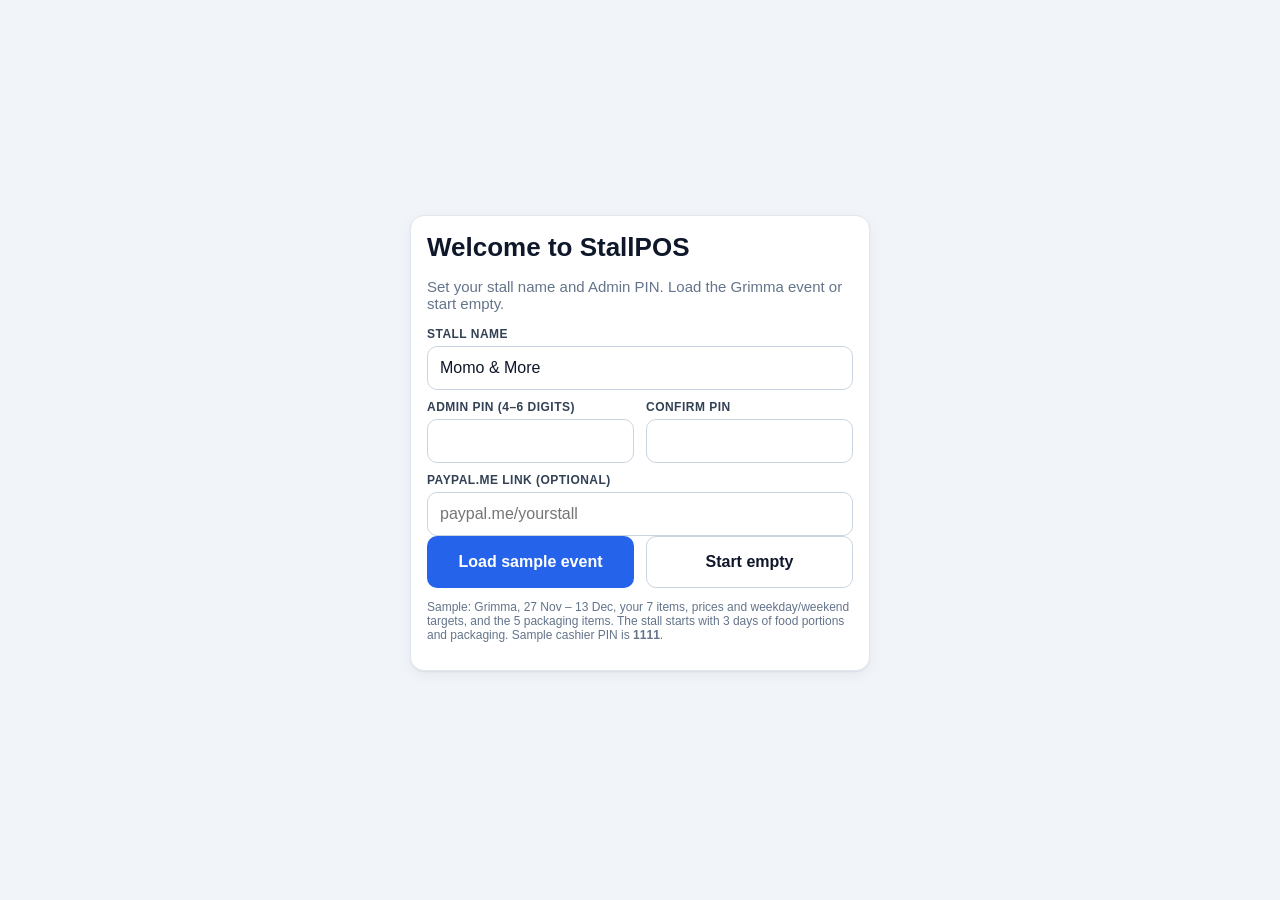
<file: index.html>
<!DOCTYPE html>
<html lang="en">
<head>
  <meta charset="UTF-8" />
  <meta name="viewport" content="width=device-width, initial-scale=1, viewport-fit=cover" />
  <meta name="apple-mobile-web-app-capable" content="yes" />
  <meta name="apple-mobile-web-app-status-bar-style" content="black-translucent" />
  <meta name="theme-color" content="#0f172a" />
  <title>StallPOS v2</title>
  <meta name="apple-mobile-web-app-title" content="StallPOS" />
  <link rel="manifest" href="manifest.webmanifest" />
  <link rel="apple-touch-icon" href="icons/icon-180.png" />
  <link rel="icon" href="icons/icon-192.png" />
  <link rel="stylesheet" href="css/styles.css" />
</head>
<body>
  <div id="app"><div class="center-screen"><p>Loading StallPOS…</p></div></div>
  <div id="modal-root"></div>
  <div id="toasts"></div>

  <!-- Order matters: helpers → logic → storage/state → UI building blocks → app shell → screens -->
  <script src="js/util.js"></script>
  <script src="js/domain.js"></script>
  <script src="js/db.js"></script>
  <script src="js/store.js"></script>
  <script src="js/sample.js"></script>
  <script src="js/qr.js"></script>
  <script src="js/ui/core.js"></script>
  <script src="js/app.js"></script>
  <script src="js/ui/lock.js"></script>
  <script src="js/ui/register.js"></script>
  <script src="js/ui/queue.js"></script>
  <script src="js/ui/stock.js"></script>
  <script src="js/ui/plan.js"></script>
  <script src="js/ui/menu.js"></script>
  <script src="js/ui/shift.js"></script>
  <script src="js/ui/reports.js"></script>
  <script src="js/ui/settings.js"></script>
  <script>
    // Offline install (Home Screen app) works when served over http(s); opening the file directly also works.
    if ('serviceWorker' in navigator && location.protocol.startsWith('http')) {
      navigator.serviceWorker.register('sw.js').then(reg => reg.update()).catch(() => {});
      // First visit: once the files are cached and the worker takes over, redraw so Settings shows "offline ready"
      navigator.serviceWorker.addEventListener('controllerchange', () => SP.app && SP.app.render && SP.app.render());
    }
  </script>
</body>
</html>
</file>
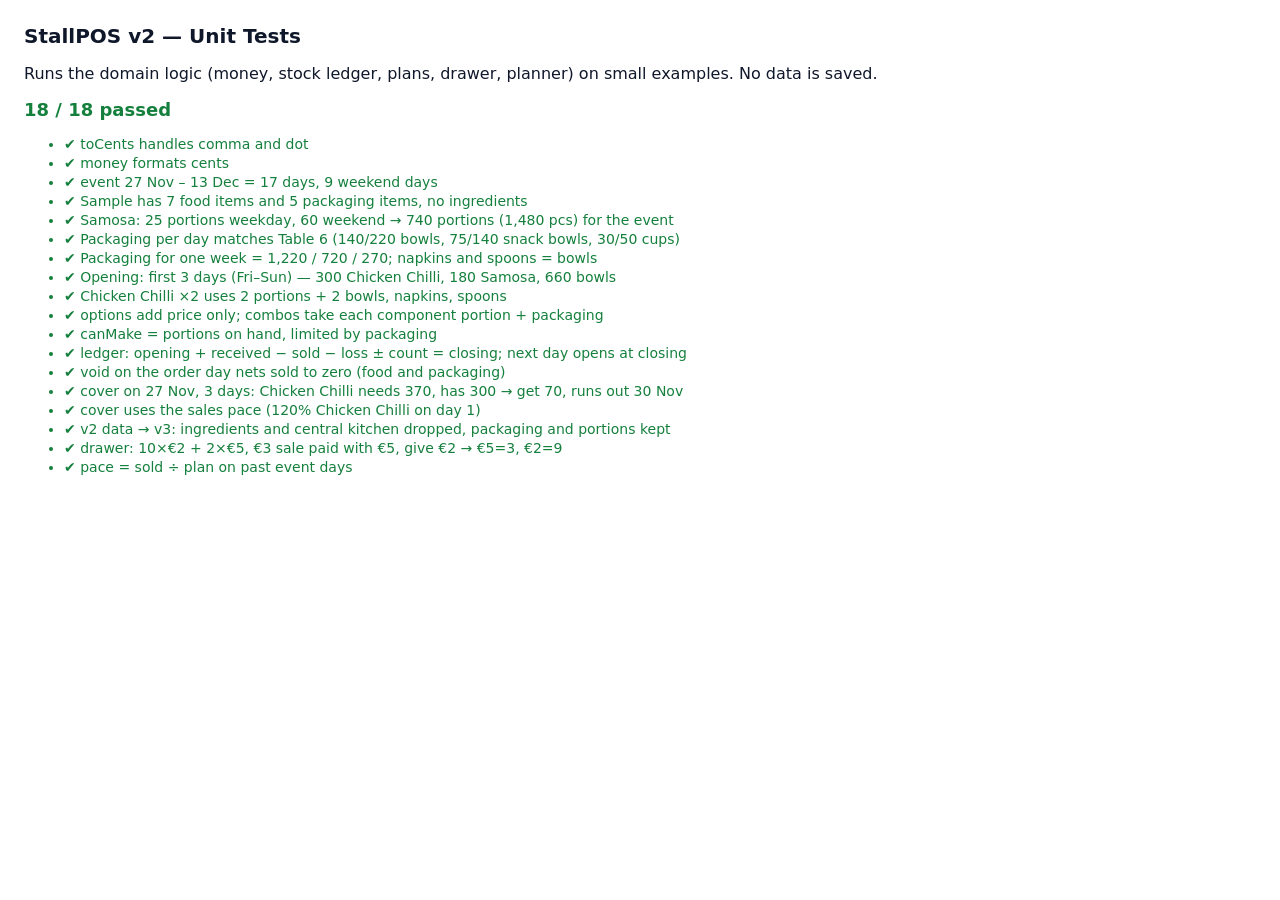
<file: tests.html>
<!DOCTYPE html>
<html lang="en">
<head>
  <meta charset="UTF-8" />
  <title>StallPOS v2 — Unit Tests</title>
  <style>
    body { font-family: -apple-system, system-ui, sans-serif; margin: 24px; color: #0f172a; }
    h1 { font-size: 20px; }
    .pass { color: #15803d; } .fail { color: #b91c1c; font-weight: 700; }
    li { margin: 3px 0; font-size: 14px; }
    #summary { font-size: 18px; font-weight: 800; margin: 12px 0; }
    code { background: #f1f5f9; padding: 1px 4px; border-radius: 4px; }
  </style>
</head>
<body>
  <h1>StallPOS v2 — Unit Tests</h1>
  <p>Runs the domain logic (money, stock ledger, plans, drawer, planner) on small examples. No data is saved.</p>
  <div id="summary">Running…</div>
  <ul id="results"></ul>

  <script src="js/util.js"></script>
  <script src="js/domain.js"></script>
  <script src="js/db.js"></script>
  <script src="js/store.js"></script>
  <script src="js/sample.js"></script>
  <script src="js/tests.js"></script>
</body>
</html>
</file>
<file: css/styles.css>
/* StallPOS v2 — styles. Touch-first (iPad), large tap targets, clear hierarchy. */
:root {
  --bg: #f1f4f9; --panel: #fff; --ink: #0f172a; --ink2: #334155; --muted: #64748b; --line: #e2e8f0; --line2: #cbd5e1;
  --blue: #2563eb; --blue-soft: #eff6ff; --green: #15803d; --green-soft: #ecfdf3; --red: #b91c1c; --red-soft: #fef2f2;
  --amber: #b45309; --amber-soft: #fffbeb; --dark: #0f172a; --radius: 14px; --shadow: 0 1px 2px rgba(15,23,42,.06), 0 4px 14px rgba(15,23,42,.05);
  --font: -apple-system, BlinkMacSystemFont, "SF Pro Text", "Segoe UI", Inter, Roboto, sans-serif;
}
* { box-sizing: border-box; -webkit-tap-highlight-color: transparent; }
html, body { margin: 0; background: var(--bg); color: var(--ink); font-family: var(--font); font-size: 15px; }
h1 { font-size: 26px; margin: 0 0 6px; } h2 { font-size: 20px; margin: 4px 0 12px; } h3 { font-size: 16px; margin: 0 0 10px; } h4 { font-size: 13px; margin: 14px 0 6px; text-transform: uppercase; letter-spacing: .05em; color: var(--muted); }
input, select, textarea { width: 100%; font: inherit; font-size: 16px; padding: 10px 12px; min-height: 44px; border: 1px solid var(--line2); border-radius: 10px; background: #fff; color: var(--ink); }
input:focus, select:focus, textarea:focus { outline: 2px solid var(--blue); outline-offset: 0; border-color: var(--blue); }
input[type=checkbox] { width: 20px; height: 20px; min-height: 0; padding: 0; accent-color: var(--blue); }
.hidden { display: none !important; }
.label { display: block; font-size: 12px; font-weight: 700; color: var(--ink2); text-transform: uppercase; letter-spacing: .04em; margin: 10px 0 5px; }
.muted-text { color: var(--muted); } .small { font-size: 12px; } .nowrap { white-space: nowrap; }
.pos { color: var(--green); } .neg { color: var(--red); } .blue { color: var(--blue); } .ok-text { color: var(--green); } .warn-text { color: var(--amber); } .danger-text { color: var(--red) !important; } .error-text { color: var(--red); font-weight: 700; margin: 8px 0; }
.flex1 { flex: 1; min-width: 120px; }

/* Buttons */
.btn { display: inline-flex; align-items: center; justify-content: center; gap: 6px; min-height: 44px; padding: 0 16px; border-radius: 10px; border: 1px solid transparent; font: inherit; font-weight: 700; cursor: pointer; background: #fff; color: var(--ink); user-select: none; }
.btn:active { transform: scale(.98); }
.btn-sm { min-height: 34px; padding: 0 10px; font-size: 13px; border-radius: 8px; }
.btn-lg { min-height: 52px; font-size: 16px; } .btn-xl { min-height: 60px; font-size: 19px; } .btn-block { width: 100%; margin-top: 8px; }
.btn-primary { background: var(--blue); color: #fff; } .btn-success { background: var(--green); color: #fff; } .btn-danger { background: var(--red); color: #fff; }
.btn-dark { background: var(--dark); color: #fff; border-color: #334155; } .btn-warn { background: #f59e0b; color: #111; }
.btn-outline { border-color: var(--line2); background: #fff; } .btn-ghost { background: transparent; color: var(--ink2); }
.btn-soft-success { background: var(--green-soft); color: var(--green); border-color: #bbf7d0; } .btn-soft-danger { background: var(--red-soft); color: var(--red); border-color: #fecaca; }

/* Layout */
.top { position: sticky; top: 0; z-index: 20; display: flex; justify-content: space-between; align-items: center; gap: 12px; padding: 10px 16px; padding-top: max(10px, env(safe-area-inset-top)); background: var(--dark); color: #fff; }
.brand strong { font-size: 18px; } .brand .sub { color: #94a3b8; font-size: 13px; margin-top: 2px; display: flex; align-items: center; gap: 6px; flex-wrap: wrap; }
.day-select { width: auto; min-height: 30px; padding: 2px 8px; font-size: 13px; background: #1e293b; color: #fff; border-color: #334155; }
.top-actions { display: flex; gap: 8px; flex-wrap: wrap; justify-content: flex-end; }
.tabs { position: sticky; top: 62px; z-index: 19; display: flex; gap: 4px; padding: 6px 12px; background: #1e293b; overflow-x: auto; }
.tab { border: 0; background: transparent; color: #cbd5e1; font: inherit; font-weight: 700; padding: 10px 14px; border-radius: 10px; cursor: pointer; white-space: nowrap; min-height: 44px; }
.tab.active { background: var(--blue); color: #fff; }
.tab-count { display: inline-block; min-width: 20px; padding: 1px 6px; border-radius: 99px; background: #64748b; color: #fff; font-size: 11px; margin-left: 4px; }
.tab-count.warn { background: #f59e0b; color: #111; } .tab-count.ok { background: var(--green); }
.main { padding: 14px; max-width: 1400px; margin: 0 auto; }
.panel { background: var(--panel); border: 1px solid var(--line); border-radius: var(--radius); box-shadow: var(--shadow); padding: 16px; margin-bottom: 14px; overflow-x: auto; }
.warn-panel { border-color: #fcd34d; background: var(--amber-soft); } .danger-panel { border-color: #fecaca; }
.grid2 { display: grid; grid-template-columns: 1fr 1fr; gap: 12px; } .grid3 { display: grid; grid-template-columns: repeat(3, 1fr); gap: 12px; }
.row-between { display: flex; justify-content: space-between; align-items: center; gap: 10px; margin-bottom: 8px; }
.row-gap { display: flex; gap: 8px; align-items: center; margin: 8px 0; flex-wrap: wrap; }
.row-gap > select { width: auto; flex: 1; min-width: 180px; }
.wrap { flex-wrap: wrap; }
.chips { display: flex; gap: 8px; flex-wrap: wrap; }
.chip { border: 1px solid var(--line2); background: #fff; border-radius: 99px; padding: 8px 14px; font: inherit; font-weight: 600; cursor: pointer; min-height: 40px; }
.chip.active { background: var(--dark); color: #fff; border-color: var(--dark); } .chip.big { min-height: 48px; padding: 10px 18px; }
.chip.warn { background: #fef3c7; border-color: #fcd34d; } .chip.weekend { background: var(--blue-soft); border-color: #bfdbfe; }
.seg { display: inline-flex; background: #e2e8f0; border-radius: 12px; padding: 4px; gap: 4px; margin-bottom: 12px; flex-wrap: wrap; }
.seg-btn { border: 0; background: transparent; font: inherit; font-weight: 700; padding: 10px 16px; border-radius: 9px; cursor: pointer; min-height: 40px; color: var(--ink2); }
.seg-btn.active { background: #fff; color: var(--ink); box-shadow: var(--shadow); }
.badge { display: inline-block; padding: 2px 8px; border-radius: 99px; font-size: 11px; font-weight: 800; background: #e2e8f0; color: var(--ink2); white-space: nowrap; }
.badge-admin { background: #f59e0b; color: #111; } .badge-warn { background: #fef3c7; color: var(--amber); } .badge-red { background: var(--red-soft); color: var(--red); } .badge-ok { background: var(--green-soft); color: var(--green); }
.note { padding: 10px 12px; border-radius: 10px; background: #f8fafc; border: 1px solid var(--line); font-size: 14px; margin: 8px 0; }
.note.warn { background: var(--amber-soft); border-color: #fcd34d; } .note.bad { background: var(--red-soft); border-color: #fecaca; color: var(--red); font-weight: 700; } .note.ok { background: var(--green-soft); border-color: #bbf7d0; }
.empty { padding: 28px; text-align: center; color: var(--muted); }
.check { display: inline-flex; align-items: center; gap: 8px; font-weight: 600; margin: 6px 12px 6px 0; cursor: pointer; }
details summary { cursor: pointer; font-weight: 700; margin-top: 8px; color: var(--ink2); }

/* Tables */
.table { width: 100%; border-collapse: collapse; font-size: 14px; }
.table th { text-align: left; font-size: 11px; text-transform: uppercase; letter-spacing: .05em; color: var(--muted); padding: 8px; border-bottom: 1px solid var(--line); white-space: nowrap; }
.table td { padding: 9px 8px; border-bottom: 1px solid #f1f5f9; vertical-align: middle; }
.table .r { text-align: right; } .table tr.voided td { opacity: .5; text-decoration: line-through; }
.num-input { width: 86px; min-height: 38px; padding: 6px 8px; text-align: right; }
.inline-select { width: auto; min-height: 30px; padding: 2px 6px; font-size: 12px; }

/* Stats */
.stats4 { display: grid; grid-template-columns: repeat(4, 1fr); gap: 10px; margin-bottom: 12px; }
.stat { background: #f8fafc; border: 1px solid var(--line); border-radius: 12px; padding: 12px; display: flex; flex-direction: column; gap: 2px; }
.stat span { font-size: 11px; text-transform: uppercase; letter-spacing: .05em; color: var(--muted); font-weight: 700; }
.stat b { font-size: 20px; } .stat .small-b { font-size: 15px; } .stat small { color: var(--muted); font-size: 12px; }

/* Lock / setup */
.center-screen { min-height: 100vh; display: flex; align-items: center; justify-content: center; padding: 20px; }
.center-screen.dark { background: radial-gradient(circle at 20% 10%, #1e3a8a 0, #0f172a 55%); }
.panel.narrow { width: 100%; max-width: 460px; }

/* Register */
.register { display: grid; grid-template-columns: 1fr 360px; gap: 14px; align-items: start; }
.reg-toolbar { display: flex; justify-content: space-between; gap: 10px; margin-bottom: 12px; flex-wrap: wrap; }
.search { max-width: 240px; }
.grid-items { display: grid; grid-template-columns: repeat(auto-fill, minmax(170px, 1fr)); gap: 10px; }
.card-item { position: relative; text-align: left; background: #fff; border: 2px solid var(--line); border-radius: 14px; padding: 14px; min-height: 132px; cursor: pointer; font: inherit; display: flex; flex-direction: column; gap: 6px; box-shadow: var(--shadow); }
.card-item:active { transform: scale(.98); } .card-item.in-cart { border-color: var(--blue); background: var(--blue-soft); }
.card-item.combo { border-style: dashed; border-color: #a78bfa; background: #faf5ff; } .card-item.blocked { opacity: .75; border-color: #fecaca; }
.ci-name { font-weight: 800; font-size: 16px; line-height: 1.2; } .ci-price { font-weight: 800; color: var(--blue); font-size: 18px; }
.ci-meta { display: flex; gap: 4px; flex-wrap: wrap; } .opt-dot { display: inline-block; background: var(--blue); color: #fff; border-radius: 99px; width: 18px; height: 18px; text-align: center; font-size: 13px; line-height: 18px; }
.tag { font-size: 11px; font-weight: 800; padding: 2px 7px; border-radius: 99px; background: #f1f5f9; color: var(--ink2); }
.tag-blue { background: var(--blue-soft); color: var(--blue); } .tag-warn { background: #fef3c7; color: var(--amber); } .tag-red { background: var(--red-soft); color: var(--red); }
.stock-line { font-size: 11px; color: var(--muted); font-weight: 600; margin-top: auto; } .stock-line.warn { color: var(--amber); } .stock-line.neg { color: var(--red); }
.qty-badge { position: absolute; top: -8px; right: -8px; background: var(--blue); color: #fff; font-weight: 800; border-radius: 99px; min-width: 28px; height: 28px; display: flex; align-items: center; justify-content: center; border: 3px solid #fff; }
.reg-cart { position: sticky; top: 124px; background: #fff; border: 1px solid var(--line); border-radius: var(--radius); box-shadow: var(--shadow); display: flex; flex-direction: column; max-height: calc(100vh - 140px); }
.cart-head { display: flex; justify-content: space-between; align-items: center; padding: 14px 16px; border-bottom: 1px solid var(--line); } .cart-head h3 { margin: 0; }
.cart-lines { overflow-y: auto; padding: 6px 12px; flex: 1; }
.cart-line { display: flex; justify-content: space-between; align-items: center; gap: 8px; padding: 10px 4px; border-bottom: 1px solid #f1f5f9; }
.cl-name { font-weight: 800; } .cl-sub { font-size: 12px; color: var(--muted); } .cl-price { font-size: 13px; color: var(--ink2); }
.cart-foot { padding: 14px 16px; border-top: 1px solid var(--line); } .total { font-size: 20px; }
.stepper { display: inline-flex; align-items: center; gap: 10px; } .stepper b { min-width: 24px; text-align: center; font-size: 18px; }
.stepper.sm b { font-size: 15px; min-width: 18px; }

/* Checkout */
.pieces { display: grid; grid-template-columns: repeat(6, 1fr); gap: 6px; margin: 10px 0; }
.piece { min-height: 50px; border-radius: 10px; border: 1px solid var(--line2); background: #fff; font: inherit; font-weight: 800; cursor: pointer; }
.piece.note { background: #ecfeff; border-color: #a5f3fc; } .piece.coin { background: #fefce8; border-color: #fde68a; }
.pay-summary { display: grid; grid-template-columns: 1fr 1fr 1.3fr; gap: 10px; background: #f8fafc; border: 1px solid var(--line); border-radius: 12px; padding: 12px; margin: 10px 0; }
.pay-summary div { display: flex; flex-direction: column; } .pay-summary span { font-size: 11px; text-transform: uppercase; color: var(--muted); font-weight: 700; }
.pay-summary b { font-size: 20px; } .pay-summary b.big { font-size: 28px; color: var(--green); } .pay-summary small { font-size: 12px; color: var(--ink2); font-weight: 600; }
.qr-wrap { text-align: center; margin: 12px 0; } .qr-btn { background: #fff; border: 1px solid var(--line); border-radius: 12px; padding: 10px; cursor: zoom-in; }
.qr-btn svg { width: 220px; height: 220px; display: block; }
.qr-zoom { position: fixed; inset: 0; z-index: 90; background: rgba(15,23,42,.85); display: flex; align-items: center; justify-content: center; }
.qr-zoom > div { background: #fff; padding: 24px; border-radius: 20px; text-align: center; font-weight: 800; font-size: 20px; }
.qr-zoom svg { width: min(80vw, 70vh); height: min(80vw, 70vh); display: block; }
.order-done { text-align: center; padding: 28px; cursor: pointer; } .order-no { font-size: 84px; font-weight: 900; line-height: 1; margin: 4px 0 10px; }
.change-callout { margin: 14px 0; padding: 12px; background: var(--green-soft); border-radius: 12px; font-weight: 800; font-size: 18px; color: var(--green); }

/* Options sheet */
.opt-group { margin-bottom: 14px; }

/* Queue */
.queue { display: grid; grid-template-columns: 1fr 1fr; gap: 14px; }
.queue section { background: #fff; border: 1px solid var(--line); border-radius: var(--radius); padding: 12px; min-height: 200px; }
.q-card { display: flex; gap: 6px; margin-bottom: 10px; }
.q-main { flex: 1; text-align: left; border: 2px solid var(--line); border-radius: 12px; background: #fff; padding: 12px; font: inherit; cursor: pointer; }
.q-card.ready .q-main { border-color: #86efac; background: var(--green-soft); }
.q-back { border: 1px solid var(--line); border-radius: 12px; background: #fff; width: 44px; font-size: 18px; cursor: pointer; }
.q-top { display: flex; gap: 10px; align-items: baseline; } .q-no { font-size: 26px; font-weight: 900; } .q-cust { font-weight: 700; } .q-age { margin-left: auto; color: var(--muted); font-weight: 700; } .q-age.late { color: var(--red); }
.q-lines { margin: 6px 0; padding-left: 18px; } .q-lines small { color: var(--muted); } .q-hint { font-size: 12px; color: var(--muted); font-weight: 700; }
.customer-screen { position: fixed; inset: 0; background: #0f172a; color: #fff; display: grid; grid-template-columns: 1fr 1fr; gap: 2px; cursor: pointer; z-index: 50; }
.cs-col { padding: 30px; background: #111c33; } .cs-col.ready { background: #052e1a; } .cs-col h2 { font-size: 32px; color: #94a3b8; } .cs-col.ready h2 { color: #86efac; }
.cs-nums { display: flex; flex-wrap: wrap; gap: 18px; } .cs-no { font-size: 84px; font-weight: 900; min-width: 130px; } .cs-col.ready .cs-no { color: #4ade80; } .cs-empty { font-size: 60px; color: #334155; }
.cs-foot { position: absolute; bottom: 12px; width: 100%; text-align: center; color: #64748b; }

/* Plan */
.grid-plan { display: grid; grid-template-columns: 1fr 320px; gap: 14px; }
.shopping { background: #f8fafc; border: 1px solid var(--line); border-radius: 12px; padding: 12px; } .shopping ul { list-style: none; padding: 0; margin: 0 0 8px; }
.shopping li { display: flex; justify-content: space-between; gap: 8px; padding: 7px 0; border-bottom: 1px dashed var(--line2); }

/* Coin counter */
.denom-grid { display: grid; grid-template-columns: 1fr 1fr; gap: 14px; }
.denom { display: grid; grid-template-columns: 52px 44px 1fr 44px; gap: 6px; align-items: center; margin-bottom: 6px; }
.denom-label { font-weight: 800; } .denom-btn { min-height: 40px; border: 1px solid var(--line2); background: #fff; border-radius: 9px; font-size: 20px; font-weight: 800; cursor: pointer; }
.denom-input { text-align: center; min-height: 40px; padding: 4px; }
.denom-total { display: flex; justify-content: space-between; font-size: 18px; padding: 12px; background: #f8fafc; border-radius: 10px; margin-top: 6px; }
.variance { display: flex; justify-content: space-between; padding: 12px 14px; border-radius: 12px; margin: 10px 0; font-weight: 700; }
.variance.ok { background: var(--green-soft); color: var(--green); } .variance.over { background: var(--blue-soft); color: var(--blue); } .variance.short { background: var(--red-soft); color: var(--red); }
.slot { border: 1px dashed var(--line2); border-radius: 12px; padding: 8px 12px; margin: 10px 0; }

/* Modal */
.modal-back { position: fixed; inset: 0; z-index: 60; background: rgba(15,23,42,.55); display: flex; align-items: center; justify-content: center; padding: 16px; }
.modal-card { background: #fff; border-radius: 18px; width: 100%; max-height: 92vh; overflow-y: auto; box-shadow: 0 20px 50px rgba(0,0,0,.25); }
.modal-back > .modal-card { animation: pop .14s ease-out; }
@keyframes pop { from { transform: translateY(8px); opacity: .6; } to { transform: none; opacity: 1; } }
.modal-sm { max-width: 440px; } .modal-md { max-width: 560px; } .modal-lg { max-width: 820px; } .modal-pad { max-width: 340px; }
.modal-head { display: flex; justify-content: space-between; align-items: center; gap: 10px; padding: 16px 18px; border-bottom: 1px solid var(--line); position: sticky; top: 0; background: #fff; z-index: 1; }
.modal-head.warn { background: var(--amber-soft); } .modal-head h3 { margin: 0; }
.modal-body { padding: 16px 18px; } .modal-foot { display: flex; justify-content: flex-end; gap: 10px; padding: 14px 18px; border-top: 1px solid var(--line); position: sticky; bottom: 0; background: #fff; }
.pad { padding: 22px; text-align: center; } .pad-dots { display: flex; justify-content: center; gap: 12px; margin: 16px 0 6px; }
.dot { width: 16px; height: 16px; border-radius: 99px; border: 2px solid var(--line2); } .dot.on { background: var(--dark); border-color: var(--dark); }
.pad-msg { color: var(--red); font-weight: 700; min-height: 22px; font-size: 13px; }
.pad-keys { display: grid; grid-template-columns: repeat(3, 72px); gap: 10px; justify-content: center; margin: 10px 0; }
.pad-key { height: 64px; border-radius: 14px; border: 1px solid var(--line); background: #f8fafc; font-size: 24px; font-weight: 800; cursor: pointer; } .pad-key.pad-alt { font-size: 15px; }

/* Toasts */
#toasts { position: fixed; bottom: max(16px, env(safe-area-inset-bottom)); left: 50%; transform: translateX(-50%); z-index: 100; display: flex; flex-direction: column-reverse; gap: 8px; width: min(92vw, 460px); pointer-events: none; }
.toast { pointer-events: auto; text-align: center; }
.toast { padding: 12px 16px; border-radius: 12px; color: #fff; font-weight: 700; font-size: 14px; box-shadow: 0 8px 20px rgba(0,0,0,.2); background: #1e293b; transition: opacity .25s; }
.toast.out { opacity: 0; } .toast-success { background: var(--green); } .toast-warn { background: #b45309; } .toast-error { background: var(--red); }

.print-only { display: none; }
@media print {
  .top, .tabs, .no-print, #toasts { display: none !important; } .print-only { display: block; }
  body { background: #fff; } .panel { box-shadow: none; break-inside: avoid; } .main { padding: 0; }
}
@media (max-width: 1000px) {
  .register { grid-template-columns: 1fr; } .reg-cart { position: static; max-height: none; }
  .grid-plan { grid-template-columns: 1fr; } .stats4 { grid-template-columns: 1fr 1fr; }
}
@media (max-width: 700px) {
  .grid2, .grid3, .queue, .denom-grid { grid-template-columns: 1fr; } .pieces { grid-template-columns: repeat(4, 1fr); }
  .pay-summary { grid-template-columns: 1fr; } .tabs { top: 0; position: static; }
}

.plain-list { list-style: none; padding: 0; margin: 0 0 8px; } .plain-list li { padding: 4px 0; font-weight: 600; }
</file>
